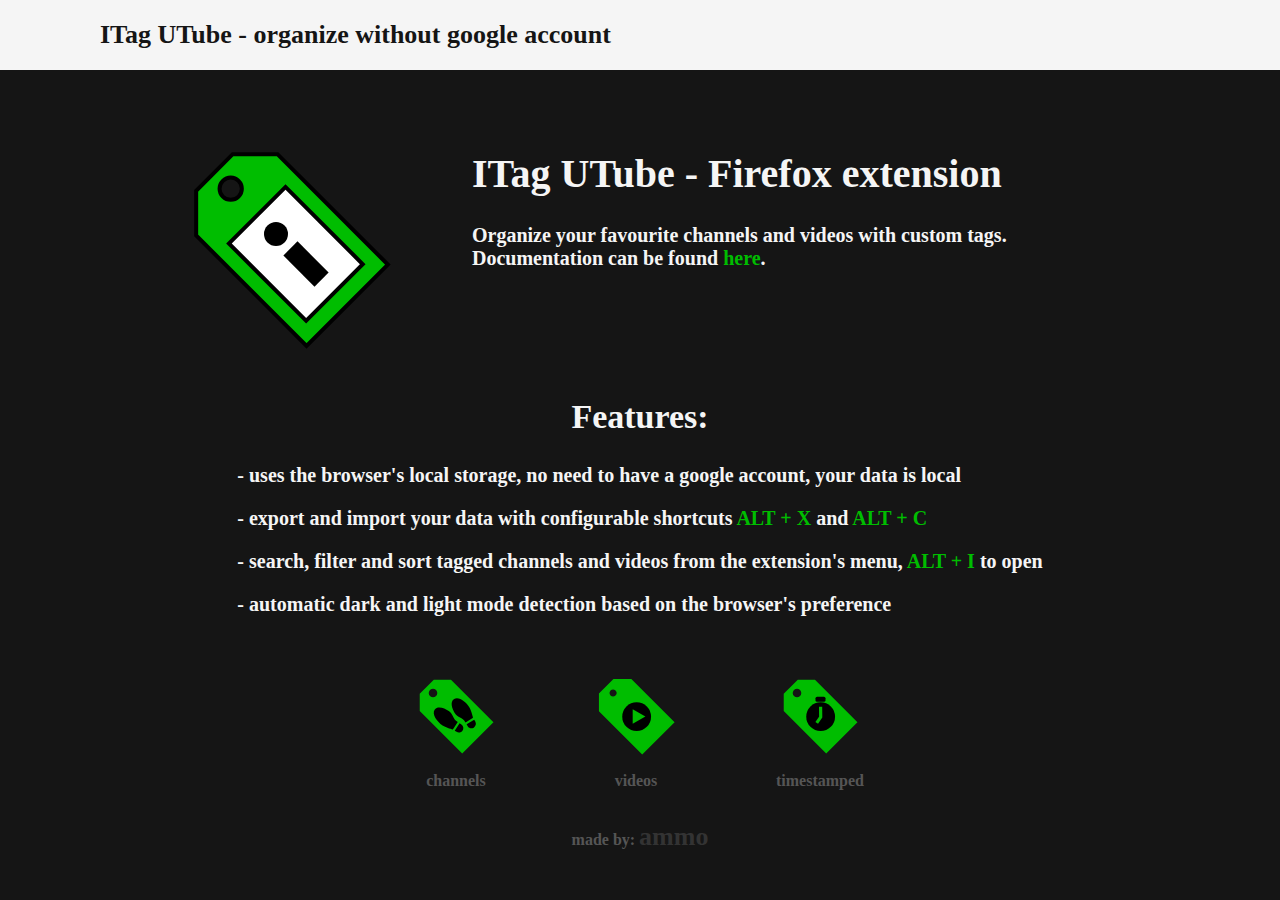
<file: index.html>
<!doctype html>
<html lang="en">
    <head>
        <meta charset="utf-8">
        <meta name="viewport" content="width=device-width, initial-scale=1.0">
        <title>ITag UTube</title>
        <link rel="stylesheet" href="style.css">
    </head>
        <body>
            <nav>
                <a href="https://github.com/61-6D-6D-6F/itag-utube-docs">ITag UTube - organize without google account</a>
            </nav>
            <main>
                <div>
                    <svg viewBox="0 0 50 50" width="200" height="200" xmlns="http://www.w3.org/2000/svg">
                        <path fill="#00BD00" stroke="#000000" opacity="undefined" d="m21.3602,1.04168l-11.17598,0l-9.14254,9.14254l0,11.17598l27.59812,27.59811l20.31853,-20.32028l-27.59812,-27.59635l-0.00001,0zm-13.65231,10.60303c-1.08789,-1.08789 -1.08789,-2.85067 0,-3.93682c1.08789,-1.08789 2.85068,-1.08789 3.93857,0c1.08965,1.08965 1.08789,2.84891 0,3.93857c-1.08789,1.08789 -2.85068,1.08789 -3.93857,-0.00176l0,0.00001z"/>
                        <rect fill="#FFFFFF" stroke="#000000" x="15.95833" y="12.31362" width="20" height="27.28942" transform="rotate(-45, 25.9583, 25.9583)"/>
                        <rect fill="#000000" x="26" y="23" width="5" height="11" transform="rotate(-45, 28.5, 28.5)"/>
                        <ellipse fill="#000000" cx="21" cy="21" rx="3" ry="3" transform="rotate(-45, 21, 21)"/>
                    </svg>
                    <article>
                        <h1>ITag UTube - Firefox extension</h1>
                        <p>Organize your favourite channels and videos with custom tags. Documentation can be found <a href="https://github.com/61-6D-6D-6F/itag-utube-docs">here</a>.</p>
                    </article>
                </div>
                <article>
                    <h2>Features:</h2>
                    <p>- uses the browser's local storage, no need to have a google account, your data is local</p>
                    <p>- export and import your data with configurable shortcuts <span>ALT + X</span> and <span>ALT + C</span></p>
                    <p>- search, filter and sort tagged channels and videos from the extension's menu, <span>ALT + I</span> to open</p>
                    <p>- automatic dark and light mode detection based on the browser's preference</p>
                </article>
            </main>
            <footer>
                <div>
                    <div>
                        <svg viewBox="0 0 50 50" width="80" height="80" xmlns="http://www.w3.org/2000/svg">
                            <path fill="#00BD00" d="m21.8745,2.33338l-10.74838,0l-8.79274,8.79274l0,10.74838l26.54219,26.54218l19.54112,-19.54281l-26.54219,-26.54049zm-13.12996,10.19735c-1.04627,-1.04627 -1.04627,-2.7416 0,-3.78619c1.04627,-1.04627 2.74161,-1.04627 3.78788,0c1.04796,1.04796 1.04627,2.73991 0,3.78788c-1.04627,1.04627 -2.74161,1.04627 -3.78788,-0.00169z"/>
                            <path transform="rotate(-135, 25.1993, 25.3841)" fill="#000000" d="m27.37873,15.38898c-2.63725,0.57418 -6.34256,2.79924 -6.34256,2.79924l1.1264,5.42809c1.98724,-0.43267 3.28728,-0.00655 4.5873,0.41958s2.60005,0.85225 4.5873,0.41958c2.33502,-0.50838 7.14578,-2.26494 6.44178,-5.65752s-6.42573,-4.27431 -10.40023,-3.40897l0.00001,0zm-11.07868,6.66707c0.31064,1.49696 1.7514,2.45535 3.21287,2.13716l1.32484,-0.28844l-1.1264,-5.42809l-1.32484,0.28844c-1.46145,0.31819 -2.39711,1.79396 -2.08647,3.29094l0,-0.00002l0,0.00001zm7.17553,13.206c3.9426,1.00688 9.69088,0.33021 10.51005,-3.03512s-3.92882,-5.2928 -6.24508,-5.88434c-1.97129,-0.50344 -3.28505,-0.12405 -4.59881,0.25534c-1.31375,0.37939 -2.62751,0.75878 -4.59881,0.25534l-1.31066,5.38451c0,0 3.62725,2.35616 6.24332,3.02427l-0.00001,0zm-10.84478,-7.05904c-0.36146,1.48494 0.52332,2.99327 1.97307,3.36352l1.3142,0.33563l1.31066,-5.38451l-1.3142,-0.33563c-1.44972,-0.37024 -2.92227,0.53605 -3.28374,2.021l0,-0.00002l0.00001,0l0,0.00001z"/>
                        </svg>
                        <p>channels</p>
                    </div>
                    <div>
                        <svg viewBox="0 0 50 50" width="80" height="80" xmlns="http://www.w3.org/2000/svg">
                            <path fill="#00BD00" stroke="#00BD00" d="m21.8745,2.33338l-10.74838,0l-8.79274,8.79274l0,10.74838l26.54219,26.54218l19.54112,-19.54281l-26.54219,-26.54049zm-13.12996,10.19735c-1.04627,-1.04627 -1.04627,-2.7416 0,-3.78619c1.04627,-1.04627 2.74161,-1.04627 3.78788,0c1.04796,1.04796 1.04627,2.73991 0,3.78788c-1.04627,1.04627 -2.74161,1.04627 -3.78788,-0.00169z"/>
                            <ellipse fill="#000000" cx="25.4" cy="25.4" rx="9" ry="9"/>
                            <path fill="#00BD00" d="m22.93827,20.84024l7.93585,4.53477l-7.93585,4.53477l0,-9.06954z"/>
                        </svg>
                        <p>videos</p>
                    </div>
                    <div>
                        <svg viewBox="0 0 50 50" width="80" height="80" xmlns="http://www.w3.org/2000/svg">
                            <path fill="#00BD00" d="m21.8745,2.33338l-10.74838,0l-8.79274,8.79274l0,10.74838l26.54219,26.54218l19.54112,-19.54281l-26.54219,-26.54049zm-13.12996,10.19735c-1.04627,-1.04627 -1.04627,-2.7416 0,-3.78619c1.04627,-1.04627 2.74161,-1.04627 3.78788,0c1.04796,1.04796 1.04627,2.73991 0,3.78788c-1.04627,1.04627 -2.74161,1.04627 -3.78788,-0.00169z"/>
                            <ellipse fill="#000000" cx="25.4" cy="25.4" rx="9" ry="9"/>
                            <rect fill="#000000" x="22.1875" y="12.9" width="6.25" height="3.25" rx="1"/>
                            <path stroke="#00BD00" d="m25.37499,19.21874l0.06251,6.46876l-2.5,3.625" stroke-width="2"/>
                        </svg>
                        <p>timestamped</p>
                    </div>
                </div>
                <p>made by: <a href="https://ammo.codes">ammo</a></p>
            </footer>
        </body>
</html>
</file>
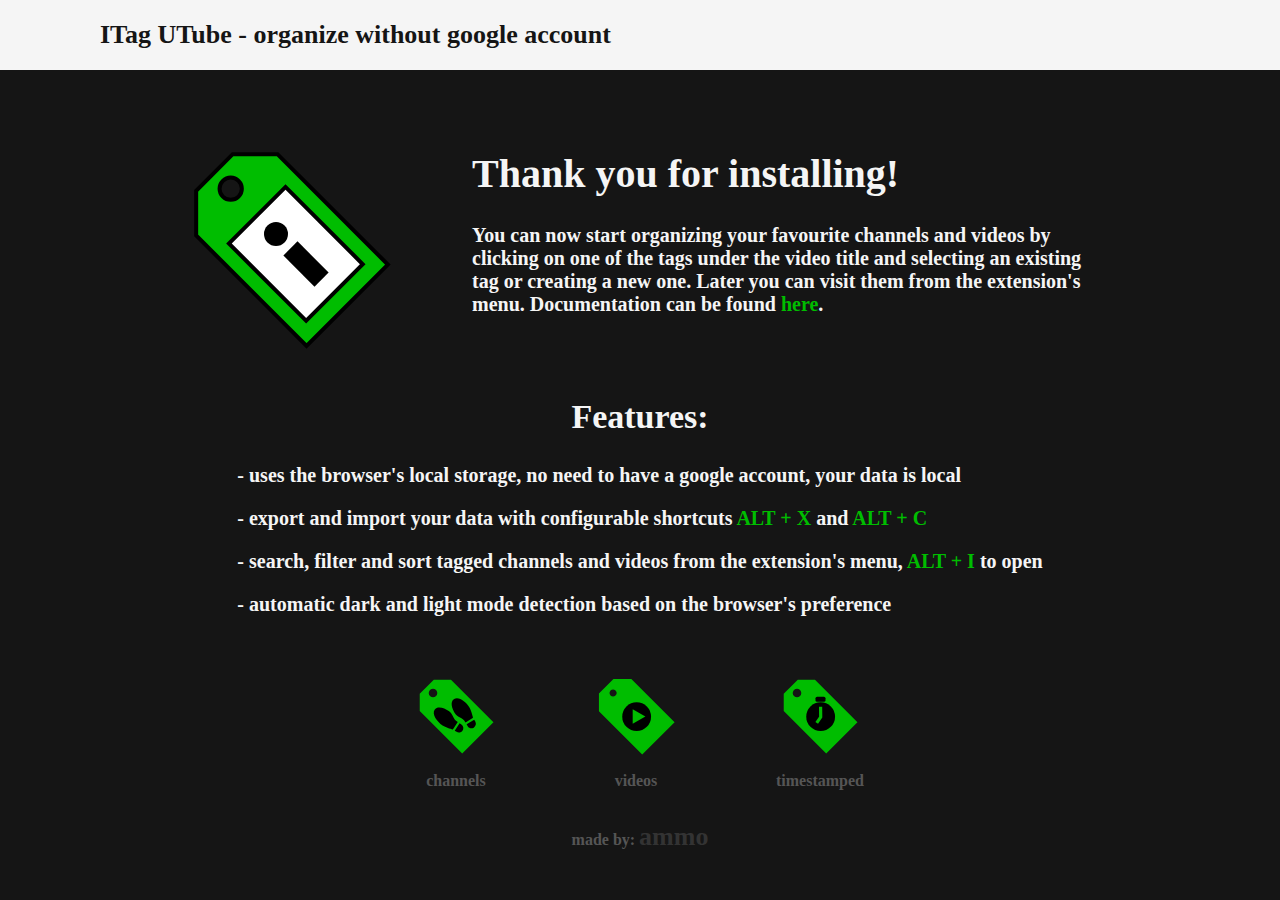
<file: installed.html>
<!doctype html>
<html lang="en">
    <head>
        <meta charset="utf-8">
        <meta name="viewport" content="width=device-width, initial-scale=1.0">
        <title>ITag UTube - welcome</title>
        <link rel="stylesheet" href="style.css">
    </head>
        <body>
            <nav>
                <a href="https://github.com/61-6D-6D-6F/itag-utube-docs">ITag UTube - organize without google account</a>
            </nav>
            <main>
                <div>
                    <svg viewBox="0 0 50 50" width="200" height="200" xmlns="http://www.w3.org/2000/svg">
                        <path fill="#00BD00" stroke="#000000" opacity="undefined" d="m21.3602,1.04168l-11.17598,0l-9.14254,9.14254l0,11.17598l27.59812,27.59811l20.31853,-20.32028l-27.59812,-27.59635l-0.00001,0zm-13.65231,10.60303c-1.08789,-1.08789 -1.08789,-2.85067 0,-3.93682c1.08789,-1.08789 2.85068,-1.08789 3.93857,0c1.08965,1.08965 1.08789,2.84891 0,3.93857c-1.08789,1.08789 -2.85068,1.08789 -3.93857,-0.00176l0,0.00001z"/>
                        <rect fill="#FFFFFF" stroke="#000000" x="15.95833" y="12.31362" width="20" height="27.28942" transform="rotate(-45, 25.9583, 25.9583)"/>
                        <rect fill="#000000" x="26" y="23" width="5" height="11" transform="rotate(-45, 28.5, 28.5)"/>
                        <ellipse fill="#000000" cx="21" cy="21" rx="3" ry="3" transform="rotate(-45, 21, 21)"/>
                    </svg>
                    <article>
                        <h1>Thank you for installing!</h1>
                        <p>You can now start organizing your favourite channels and videos by clicking on one of the tags under the video title and selecting an existing tag or creating a new one. Later you can visit them from the extension's menu. Documentation can be found <a href="https://github.com/61-6D-6D-6F/itag-utube-docs">here</a>.</p>
                    </article>
                </div>
                <article>
                    <h2>Features:</h2>
                    <p>- uses the browser's local storage, no need to have a google account, your data is local</p>
                    <p>- export and import your data with configurable shortcuts <span>ALT + X</span> and <span>ALT + C</span></p>
                    <p>- search, filter and sort tagged channels and videos from the extension's menu, <span>ALT + I</span> to open</p>
                    <p>- automatic dark and light mode detection based on the browser's preference</p>
                </article>
            </main>
            <footer>
                <div>
                    <div>
                        <svg viewBox="0 0 50 50" width="80" height="80" xmlns="http://www.w3.org/2000/svg">
                            <path fill="#00BD00" d="m21.8745,2.33338l-10.74838,0l-8.79274,8.79274l0,10.74838l26.54219,26.54218l19.54112,-19.54281l-26.54219,-26.54049zm-13.12996,10.19735c-1.04627,-1.04627 -1.04627,-2.7416 0,-3.78619c1.04627,-1.04627 2.74161,-1.04627 3.78788,0c1.04796,1.04796 1.04627,2.73991 0,3.78788c-1.04627,1.04627 -2.74161,1.04627 -3.78788,-0.00169z"/>
                            <path transform="rotate(-135, 25.1993, 25.3841)" fill="#000000" d="m27.37873,15.38898c-2.63725,0.57418 -6.34256,2.79924 -6.34256,2.79924l1.1264,5.42809c1.98724,-0.43267 3.28728,-0.00655 4.5873,0.41958s2.60005,0.85225 4.5873,0.41958c2.33502,-0.50838 7.14578,-2.26494 6.44178,-5.65752s-6.42573,-4.27431 -10.40023,-3.40897l0.00001,0zm-11.07868,6.66707c0.31064,1.49696 1.7514,2.45535 3.21287,2.13716l1.32484,-0.28844l-1.1264,-5.42809l-1.32484,0.28844c-1.46145,0.31819 -2.39711,1.79396 -2.08647,3.29094l0,-0.00002l0,0.00001zm7.17553,13.206c3.9426,1.00688 9.69088,0.33021 10.51005,-3.03512s-3.92882,-5.2928 -6.24508,-5.88434c-1.97129,-0.50344 -3.28505,-0.12405 -4.59881,0.25534c-1.31375,0.37939 -2.62751,0.75878 -4.59881,0.25534l-1.31066,5.38451c0,0 3.62725,2.35616 6.24332,3.02427l-0.00001,0zm-10.84478,-7.05904c-0.36146,1.48494 0.52332,2.99327 1.97307,3.36352l1.3142,0.33563l1.31066,-5.38451l-1.3142,-0.33563c-1.44972,-0.37024 -2.92227,0.53605 -3.28374,2.021l0,-0.00002l0.00001,0l0,0.00001z"/>
                        </svg>
                        <p>channels</p>
                    </div>
                    <div>
                        <svg viewBox="0 0 50 50" width="80" height="80" xmlns="http://www.w3.org/2000/svg">
                            <path fill="#00BD00" stroke="#00BD00" d="m21.8745,2.33338l-10.74838,0l-8.79274,8.79274l0,10.74838l26.54219,26.54218l19.54112,-19.54281l-26.54219,-26.54049zm-13.12996,10.19735c-1.04627,-1.04627 -1.04627,-2.7416 0,-3.78619c1.04627,-1.04627 2.74161,-1.04627 3.78788,0c1.04796,1.04796 1.04627,2.73991 0,3.78788c-1.04627,1.04627 -2.74161,1.04627 -3.78788,-0.00169z"/>
                            <ellipse fill="#000000" cx="25.4" cy="25.4" rx="9" ry="9"/>
                            <path fill="#00BD00" d="m22.93827,20.84024l7.93585,4.53477l-7.93585,4.53477l0,-9.06954z"/>
                        </svg>
                        <p>videos</p>
                    </div>
                    <div>
                        <svg viewBox="0 0 50 50" width="80" height="80" xmlns="http://www.w3.org/2000/svg">
                            <path fill="#00BD00" d="m21.8745,2.33338l-10.74838,0l-8.79274,8.79274l0,10.74838l26.54219,26.54218l19.54112,-19.54281l-26.54219,-26.54049zm-13.12996,10.19735c-1.04627,-1.04627 -1.04627,-2.7416 0,-3.78619c1.04627,-1.04627 2.74161,-1.04627 3.78788,0c1.04796,1.04796 1.04627,2.73991 0,3.78788c-1.04627,1.04627 -2.74161,1.04627 -3.78788,-0.00169z"/>
                            <ellipse fill="#000000" cx="25.4" cy="25.4" rx="9" ry="9"/>
                            <rect fill="#000000" x="22.1875" y="12.9" width="6.25" height="3.25" rx="1"/>
                            <path stroke="#00BD00" d="m25.37499,19.21874l0.06251,6.46876l-2.5,3.625" stroke-width="2"/>
                        </svg>
                        <p>timestamped</p>
                    </div>
                </div>
                <p>made by: <a href="https://ammo.codes">ammo</a></p>
            </footer>
        </body>
</html>
</file>
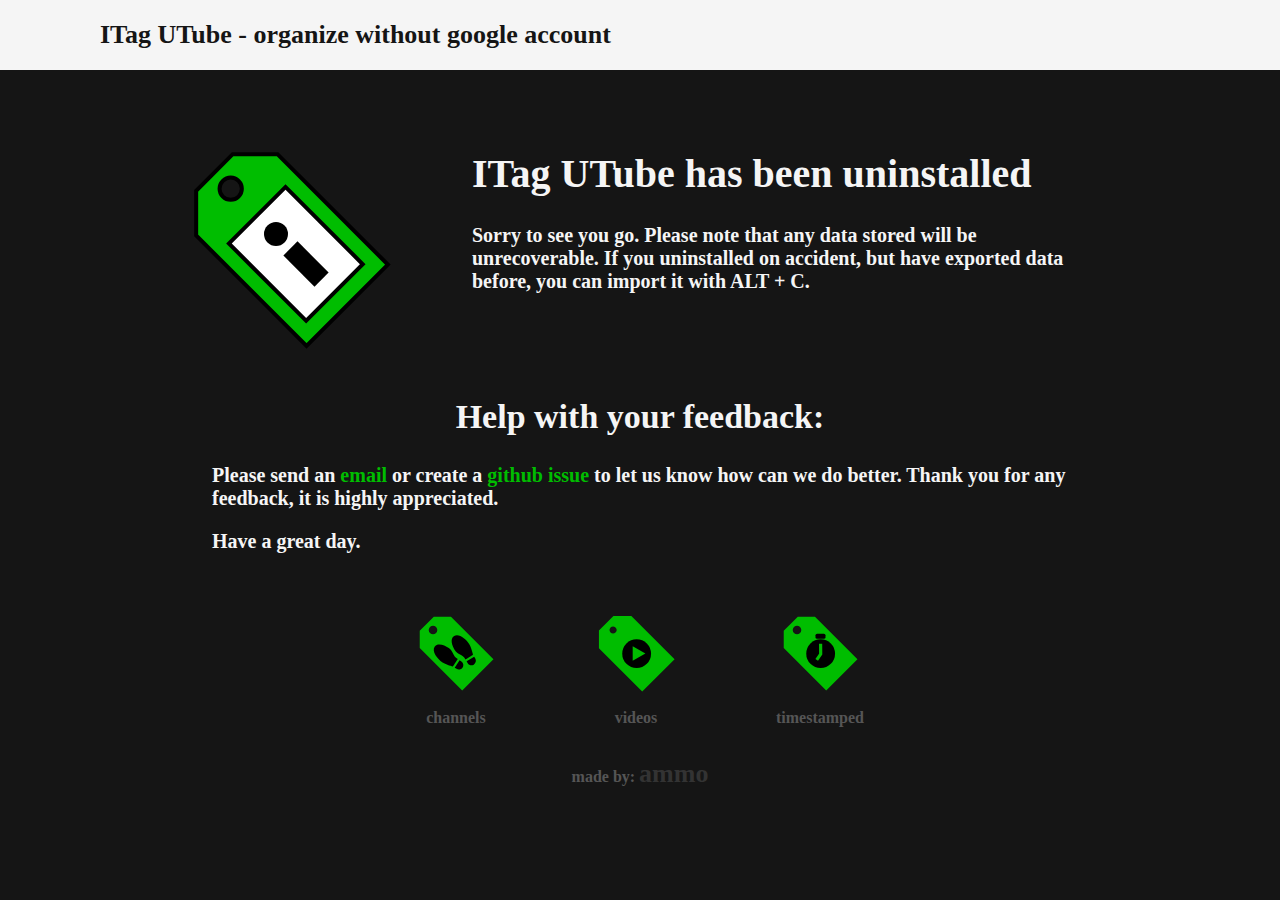
<file: uninstalled.html>
<!doctype html>
<html lang="en">
    <head>
        <meta charset="utf-8">
        <meta name="viewport" content="width=device-width, initial-scale=1.0">
        <title>ITag UTube - goodbye</title>
        <link rel="stylesheet" href="style.css">
    </head>
        <body>
            <nav>
                <a href="https://github.com/61-6D-6D-6F/itag-utube-docs">ITag UTube - organize without google account</a>
            </nav>
            <main>
                <div>
                    <svg viewBox="0 0 50 50" width="200" height="200" xmlns="http://www.w3.org/2000/svg">
                        <path fill="#00BD00" stroke="#000000" opacity="undefined" d="m21.3602,1.04168l-11.17598,0l-9.14254,9.14254l0,11.17598l27.59812,27.59811l20.31853,-20.32028l-27.59812,-27.59635l-0.00001,0zm-13.65231,10.60303c-1.08789,-1.08789 -1.08789,-2.85067 0,-3.93682c1.08789,-1.08789 2.85068,-1.08789 3.93857,0c1.08965,1.08965 1.08789,2.84891 0,3.93857c-1.08789,1.08789 -2.85068,1.08789 -3.93857,-0.00176l0,0.00001z"/>
                        <rect fill="#FFFFFF" stroke="#000000" x="15.95833" y="12.31362" width="20" height="27.28942" transform="rotate(-45, 25.9583, 25.9583)"/>
                        <rect fill="#000000" x="26" y="23" width="5" height="11" transform="rotate(-45, 28.5, 28.5)"/>
                        <ellipse fill="#000000" cx="21" cy="21" rx="3" ry="3" transform="rotate(-45, 21, 21)"/>
                    </svg>
                    <article>
                        <h1>ITag UTube has been uninstalled</h1>
                        <p>Sorry to see you go. Please note that any data stored will be unrecoverable. If you uninstalled on accident, but have exported data before, you can import it with ALT + C.</p>
                    </article>
                </div>
                <article>
                    <h2>Help with your feedback:</h2>
                    <p>Please send an <a href="mailto:ammo@ammo.codes">email</a> or create a <a href="https://github.com/61-6D-6D-6F/itag-utube-docs/issues">github issue</a> to let us know how can we do better. Thank you for any feedback, it is highly appreciated.</p>
                    <p>Have a great day.</p>
                </article>
            </main>
            <footer>
                <div>
                    <div>
                        <svg viewBox="0 0 50 50" width="80" height="80" xmlns="http://www.w3.org/2000/svg">
                            <path fill="#00BD00" d="m21.8745,2.33338l-10.74838,0l-8.79274,8.79274l0,10.74838l26.54219,26.54218l19.54112,-19.54281l-26.54219,-26.54049zm-13.12996,10.19735c-1.04627,-1.04627 -1.04627,-2.7416 0,-3.78619c1.04627,-1.04627 2.74161,-1.04627 3.78788,0c1.04796,1.04796 1.04627,2.73991 0,3.78788c-1.04627,1.04627 -2.74161,1.04627 -3.78788,-0.00169z"/>
                            <path transform="rotate(-135, 25.1993, 25.3841)" fill="#000000" d="m27.37873,15.38898c-2.63725,0.57418 -6.34256,2.79924 -6.34256,2.79924l1.1264,5.42809c1.98724,-0.43267 3.28728,-0.00655 4.5873,0.41958s2.60005,0.85225 4.5873,0.41958c2.33502,-0.50838 7.14578,-2.26494 6.44178,-5.65752s-6.42573,-4.27431 -10.40023,-3.40897l0.00001,0zm-11.07868,6.66707c0.31064,1.49696 1.7514,2.45535 3.21287,2.13716l1.32484,-0.28844l-1.1264,-5.42809l-1.32484,0.28844c-1.46145,0.31819 -2.39711,1.79396 -2.08647,3.29094l0,-0.00002l0,0.00001zm7.17553,13.206c3.9426,1.00688 9.69088,0.33021 10.51005,-3.03512s-3.92882,-5.2928 -6.24508,-5.88434c-1.97129,-0.50344 -3.28505,-0.12405 -4.59881,0.25534c-1.31375,0.37939 -2.62751,0.75878 -4.59881,0.25534l-1.31066,5.38451c0,0 3.62725,2.35616 6.24332,3.02427l-0.00001,0zm-10.84478,-7.05904c-0.36146,1.48494 0.52332,2.99327 1.97307,3.36352l1.3142,0.33563l1.31066,-5.38451l-1.3142,-0.33563c-1.44972,-0.37024 -2.92227,0.53605 -3.28374,2.021l0,-0.00002l0.00001,0l0,0.00001z"/>
                        </svg>
                        <p>channels</p>
                    </div>
                    <div>
                        <svg viewBox="0 0 50 50" width="80" height="80" xmlns="http://www.w3.org/2000/svg">
                            <path fill="#00BD00" stroke="#00BD00" d="m21.8745,2.33338l-10.74838,0l-8.79274,8.79274l0,10.74838l26.54219,26.54218l19.54112,-19.54281l-26.54219,-26.54049zm-13.12996,10.19735c-1.04627,-1.04627 -1.04627,-2.7416 0,-3.78619c1.04627,-1.04627 2.74161,-1.04627 3.78788,0c1.04796,1.04796 1.04627,2.73991 0,3.78788c-1.04627,1.04627 -2.74161,1.04627 -3.78788,-0.00169z"/>
                            <ellipse fill="#000000" cx="25.4" cy="25.4" rx="9" ry="9"/>
                            <path fill="#00BD00" d="m22.93827,20.84024l7.93585,4.53477l-7.93585,4.53477l0,-9.06954z"/>
                        </svg>
                        <p>videos</p>
                    </div>
                    <div>
                        <svg viewBox="0 0 50 50" width="80" height="80" xmlns="http://www.w3.org/2000/svg">
                            <path fill="#00BD00" d="m21.8745,2.33338l-10.74838,0l-8.79274,8.79274l0,10.74838l26.54219,26.54218l19.54112,-19.54281l-26.54219,-26.54049zm-13.12996,10.19735c-1.04627,-1.04627 -1.04627,-2.7416 0,-3.78619c1.04627,-1.04627 2.74161,-1.04627 3.78788,0c1.04796,1.04796 1.04627,2.73991 0,3.78788c-1.04627,1.04627 -2.74161,1.04627 -3.78788,-0.00169z"/>
                            <ellipse fill="#000000" cx="25.4" cy="25.4" rx="9" ry="9"/>
                            <rect fill="#000000" x="22.1875" y="12.9" width="6.25" height="3.25" rx="1"/>
                            <path stroke="#00BD00" d="m25.37499,19.21874l0.06251,6.46876l-2.5,3.625" stroke-width="2"/>
                        </svg>
                        <p>timestamped</p>
                    </div>
                </div>
                <p>made by: <a href="https://ammo.codes">ammo</a></p>
            </footer>
        </body>
</html>
</file>
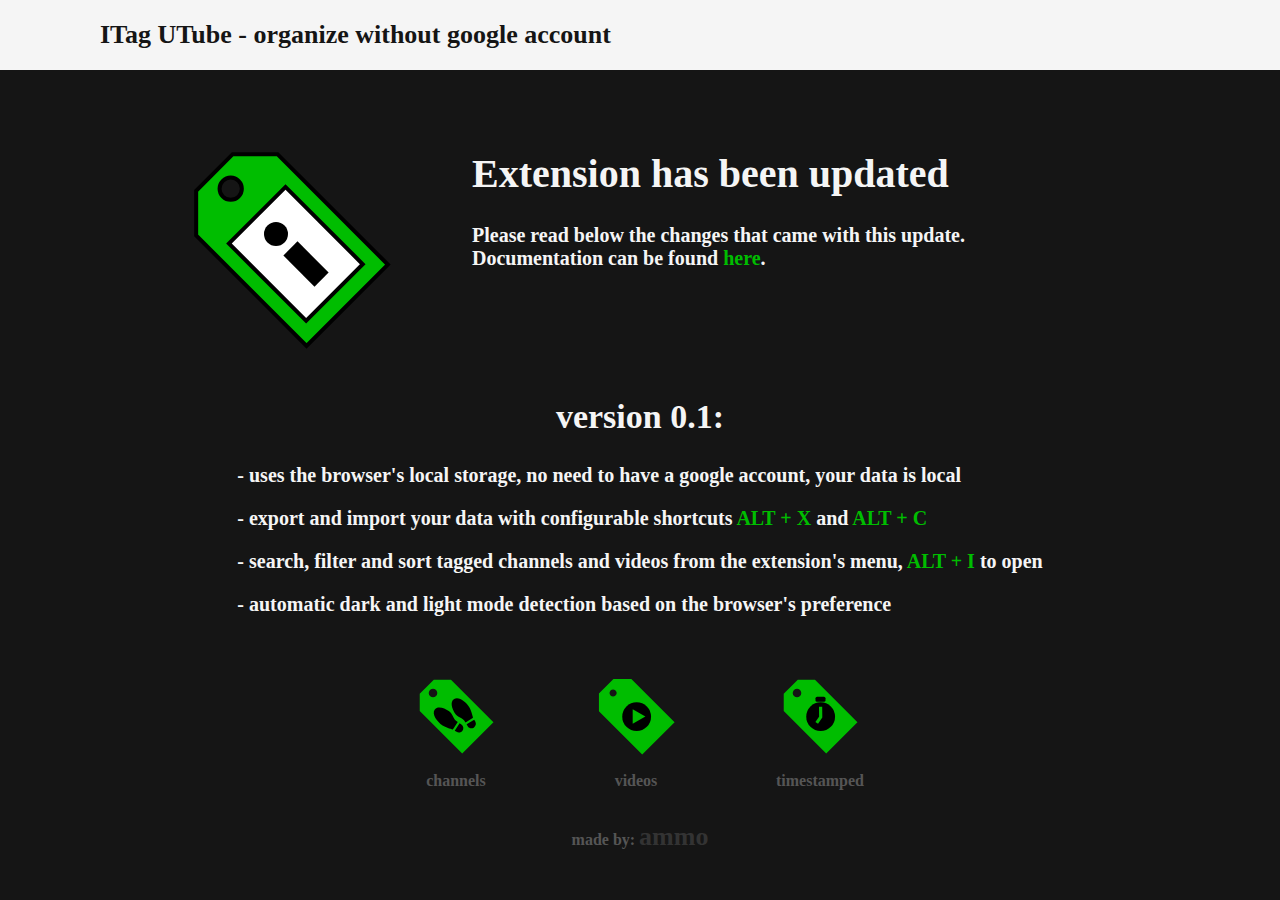
<file: updated.html>
<!doctype html>
<html lang="en">
    <head>
        <meta charset="utf-8">
        <meta name="viewport" content="width=device-width, initial-scale=1.0">
        <title>ITag UTube - updated</title>
        <link rel="stylesheet" href="style.css">
    </head>
        <body>
            <nav>
                <a href="https://github.com/61-6D-6D-6F/itag-utube-docs">ITag UTube - organize without google account</a>
            </nav>
            <main>
                <div>
                    <svg viewBox="0 0 50 50" width="200" height="200" xmlns="http://www.w3.org/2000/svg">
                        <path fill="#00BD00" stroke="#000000" opacity="undefined" d="m21.3602,1.04168l-11.17598,0l-9.14254,9.14254l0,11.17598l27.59812,27.59811l20.31853,-20.32028l-27.59812,-27.59635l-0.00001,0zm-13.65231,10.60303c-1.08789,-1.08789 -1.08789,-2.85067 0,-3.93682c1.08789,-1.08789 2.85068,-1.08789 3.93857,0c1.08965,1.08965 1.08789,2.84891 0,3.93857c-1.08789,1.08789 -2.85068,1.08789 -3.93857,-0.00176l0,0.00001z"/>
                        <rect fill="#FFFFFF" stroke="#000000" x="15.95833" y="12.31362" width="20" height="27.28942" transform="rotate(-45, 25.9583, 25.9583)"/>
                        <rect fill="#000000" x="26" y="23" width="5" height="11" transform="rotate(-45, 28.5, 28.5)"/>
                        <ellipse fill="#000000" cx="21" cy="21" rx="3" ry="3" transform="rotate(-45, 21, 21)"/>
                    </svg>
                    <article>
                        <h1>Extension has been updated</h1>
                        <p>Please read below the changes that came with this update. Documentation can be found <a href="https://github.com/61-6D-6D-6F/itag-utube-docs">here</a>.</p>
                    </article>
                </div>
                <article>
                    <h2>version 0.1:</h2>
                    <p>- uses the browser's local storage, no need to have a google account, your data is local</p>
                    <p>- export and import your data with configurable shortcuts <span>ALT + X</span> and <span>ALT + C</span></p>
                    <p>- search, filter and sort tagged channels and videos from the extension's menu, <span>ALT + I</span> to open</p>
                    <p>- automatic dark and light mode detection based on the browser's preference</p>
                </article>
            </main>
            <footer>
                <div>
                    <div>
                        <svg viewBox="0 0 50 50" width="80" height="80" xmlns="http://www.w3.org/2000/svg">
                            <path fill="#00BD00" d="m21.8745,2.33338l-10.74838,0l-8.79274,8.79274l0,10.74838l26.54219,26.54218l19.54112,-19.54281l-26.54219,-26.54049zm-13.12996,10.19735c-1.04627,-1.04627 -1.04627,-2.7416 0,-3.78619c1.04627,-1.04627 2.74161,-1.04627 3.78788,0c1.04796,1.04796 1.04627,2.73991 0,3.78788c-1.04627,1.04627 -2.74161,1.04627 -3.78788,-0.00169z"/>
                            <path transform="rotate(-135, 25.1993, 25.3841)" fill="#000000" d="m27.37873,15.38898c-2.63725,0.57418 -6.34256,2.79924 -6.34256,2.79924l1.1264,5.42809c1.98724,-0.43267 3.28728,-0.00655 4.5873,0.41958s2.60005,0.85225 4.5873,0.41958c2.33502,-0.50838 7.14578,-2.26494 6.44178,-5.65752s-6.42573,-4.27431 -10.40023,-3.40897l0.00001,0zm-11.07868,6.66707c0.31064,1.49696 1.7514,2.45535 3.21287,2.13716l1.32484,-0.28844l-1.1264,-5.42809l-1.32484,0.28844c-1.46145,0.31819 -2.39711,1.79396 -2.08647,3.29094l0,-0.00002l0,0.00001zm7.17553,13.206c3.9426,1.00688 9.69088,0.33021 10.51005,-3.03512s-3.92882,-5.2928 -6.24508,-5.88434c-1.97129,-0.50344 -3.28505,-0.12405 -4.59881,0.25534c-1.31375,0.37939 -2.62751,0.75878 -4.59881,0.25534l-1.31066,5.38451c0,0 3.62725,2.35616 6.24332,3.02427l-0.00001,0zm-10.84478,-7.05904c-0.36146,1.48494 0.52332,2.99327 1.97307,3.36352l1.3142,0.33563l1.31066,-5.38451l-1.3142,-0.33563c-1.44972,-0.37024 -2.92227,0.53605 -3.28374,2.021l0,-0.00002l0.00001,0l0,0.00001z"/>
                        </svg>
                        <p>channels</p>
                    </div>
                    <div>
                        <svg viewBox="0 0 50 50" width="80" height="80" xmlns="http://www.w3.org/2000/svg">
                            <path fill="#00BD00" stroke="#00BD00" d="m21.8745,2.33338l-10.74838,0l-8.79274,8.79274l0,10.74838l26.54219,26.54218l19.54112,-19.54281l-26.54219,-26.54049zm-13.12996,10.19735c-1.04627,-1.04627 -1.04627,-2.7416 0,-3.78619c1.04627,-1.04627 2.74161,-1.04627 3.78788,0c1.04796,1.04796 1.04627,2.73991 0,3.78788c-1.04627,1.04627 -2.74161,1.04627 -3.78788,-0.00169z"/>
                            <ellipse fill="#000000" cx="25.4" cy="25.4" rx="9" ry="9"/>
                            <path fill="#00BD00" d="m22.93827,20.84024l7.93585,4.53477l-7.93585,4.53477l0,-9.06954z"/>
                        </svg>
                        <p>videos</p>
                    </div>
                    <div>
                        <svg viewBox="0 0 50 50" width="80" height="80" xmlns="http://www.w3.org/2000/svg">
                            <path fill="#00BD00" d="m21.8745,2.33338l-10.74838,0l-8.79274,8.79274l0,10.74838l26.54219,26.54218l19.54112,-19.54281l-26.54219,-26.54049zm-13.12996,10.19735c-1.04627,-1.04627 -1.04627,-2.7416 0,-3.78619c1.04627,-1.04627 2.74161,-1.04627 3.78788,0c1.04796,1.04796 1.04627,2.73991 0,3.78788c-1.04627,1.04627 -2.74161,1.04627 -3.78788,-0.00169z"/>
                            <ellipse fill="#000000" cx="25.4" cy="25.4" rx="9" ry="9"/>
                            <rect fill="#000000" x="22.1875" y="12.9" width="6.25" height="3.25" rx="1"/>
                            <path stroke="#00BD00" d="m25.37499,19.21874l0.06251,6.46876l-2.5,3.625" stroke-width="2"/>
                        </svg>
                        <p>timestamped</p>
                    </div>
                </div>
                <p>made by: <a href="https://ammo.codes">ammo</a></p>
            </footer>
        </body>
</html>
</file>
<file: style.css>
:root {
    --bg-color: #151515;
    --nav-color: #F5F5F5;
    --highlight-color: #00BD00;
    --footer-color: #555555;
    --ammo-color: #333333;
}
html, body {
    background-color: var(--bg-color);
    color: var(--nav-color);
    display: flex;
    flex-direction: column;
    font-weight: bold;
    margin: 0;
    padding: 0;
}
a, a:visited {
    text-decoration: none;
}
nav {
    background-color: var(--nav-color);
    padding: 20px 100px;

}
nav a {
    color: var(--bg-color);
    font-size: 26px;
}
main {
    align-items: center;
    align-self: center;
    display: flex;
    flex-direction: column;
    padding: 80px 0 0 0;
    width: clamp(490px, 70%, 900px);
}
main div {
    display: flex;
    gap: 80px;
}
main div svg {
    min-width: 200px;
}
main div h1 {
    font-size: 40px;
    margin-top: 0;
}
main div p {
    font-size: 20px;
}
main div p a {
    color: var(--highlight-color);
}
main > article {
    margin: 20px;
}
main > article h2 {
    font-size: 34px;
    text-align: center;
}
main > article p {
    font-size: 20px;
}
main > article p span {
    color: var(--highlight-color);
}
main > article p a {
    color: var(--highlight-color);
}
footer {
    align-items: center;
    align-self: center;
    color: var(--footer-color);
    display: flex;
    flex-direction: column;
    margin: 20px;
}
footer div {
    align-items: center;
    display: flex;
    gap: 0 100px;
}
footer div div {
    flex-direction: column;
}
footer a {
    color: var(--ammo-color);
    font-size: 26px;
}
</file>
